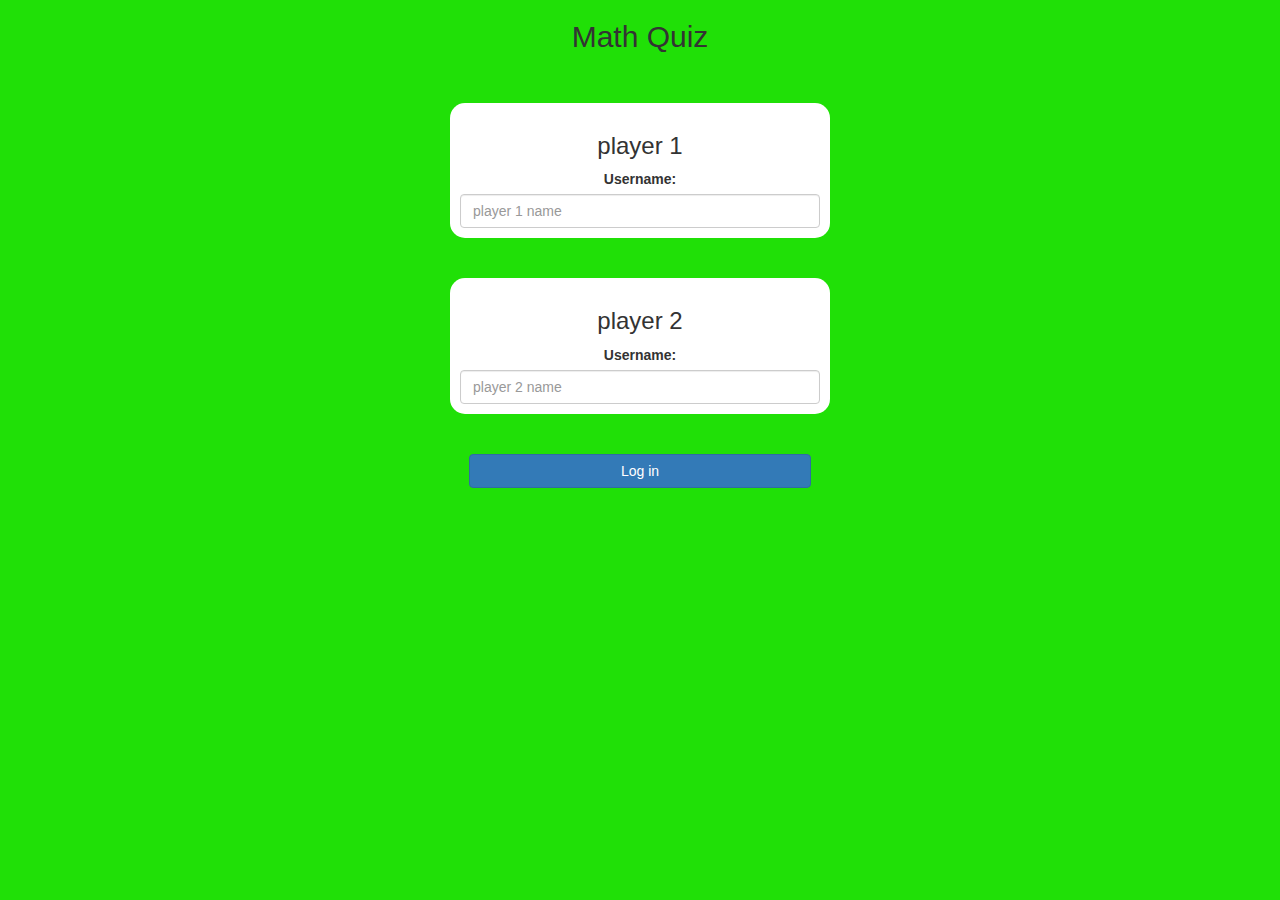
<file: index.html>
<!DOCTYPE html>
<html>
<head>
	<title>Math Quiz 2.0</title><meta name="viewport" content="width=device-width, initial-scale=1">
<link rel="stylesheet" href="https://maxcdn.bootstrapcdn.com/bootstrap/3.4.0/css/bootstrap.min.css">
<script src="https://ajax.googleapis.com/ajax/libs/jquery/3.4.1/jquery.min.js"></script>
<script src="https://maxcdn.bootstrapcdn.com/bootstrap/3.4.0/js/bootstrap.min.js"></script>

<link rel="stylesheet" type="text/css" href="game.css">


<script src="game_login.js"></script>
</head>
<body><center><div class="container">

	<h2>Math Quiz</h2><br><br>
	<div class="col-lg-4 col-sm-8 col-xs-12 login_div1">
	<h3>player 1</h3>
	<label>Username:</label>
	<input type="text" id="ply1" class="form-control" placeholder="player 1 name"></div>
	<br><br>

	<div class="col-lg-4 col-sm-8 col-xs-12 login_div1">
	<h3>player 2</h3>
	<label>Username:</label>
	<input type="text" id="ply2" class="form-control" placeholder="player 2 name"></div>
<br><br>
	<button style="width:30%" class="btn btn-primary" onclick="adduser()">Log in</button>
    </div></center>

</body>
</html>
</file>
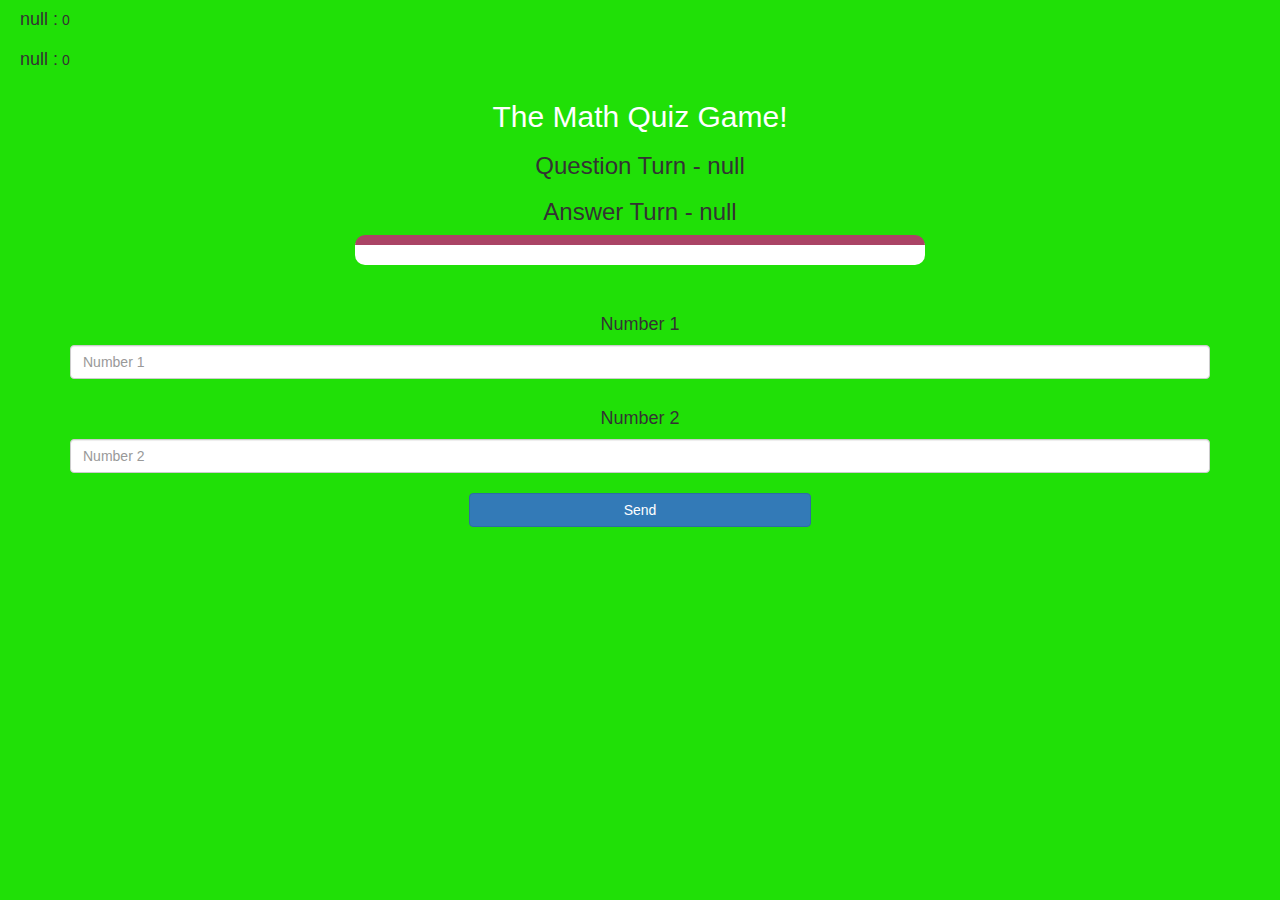
<file: game_page.html>
<!DOCTYPE html>
<html>

<head>
	<title>Guess The Word</title>

	<meta name="viewport" content="width=device-width, initial-scale=1">
	<link rel="stylesheet" href="https://maxcdn.bootstrapcdn.com/bootstrap/3.4.0/css/bootstrap.min.css">
	<script src="https://ajax.googleapis.com/ajax/libs/jquery/3.4.1/jquery.min.js"></script>
	<script src="https://maxcdn.bootstrapcdn.com/bootstrap/3.4.0/js/bootstrap.min.js"></script>

	<link rel="stylesheet" type="text/css" href="game.css">
</head>
<h4 id="player1_name"></h4> <span id="player1_score"></span>
<br>
<h4 id="player2_name"></h4> <span id="player2_score"></span>

<div class="container">
	<center>
		<h2 style="color: white;">The Math Quiz Game!</h2>
		<h3 id="player_question"></h3>
		<h3 id="player_answer"></h3>
		<div id="output" class="col-lg-6"> </div>
		<br>
		<br>
		<h4>Number 1</h4>
		<input type="text" id="number1" class="form-control" placeholder="Number 1">
		<br>
		<h4>Number 2</h4>
		<input type="text" id="number2" class="form-control" placeholder="Number 2">
		<br>
		<button onclick="send()" class="btn btn-primary" style="width: 30%;">Send</button>
	</center>
</div>

<script src="game_page.js"></script>
</body>

</html>
</file>
<file: game.css>
body
{
	background: rgb(32, 224, 7);
}

	.login_div1 , .login_div2
	{
		background: white;
		padding: 10px;
		float: none;
		border-radius: 15px;
	}


#player1_name , #player2_name
{
	display: inline-block;
	margin-left: 20px;
}
#word
{
	width: 60%;
}
#word_display
{
	letter-spacing: 5px;
}
#output
{
background: white;
border-radius: 10px;
border-top: 10px solid #AA4465;
padding: 10px;
float: none;
text-align: left;
}
</file>
